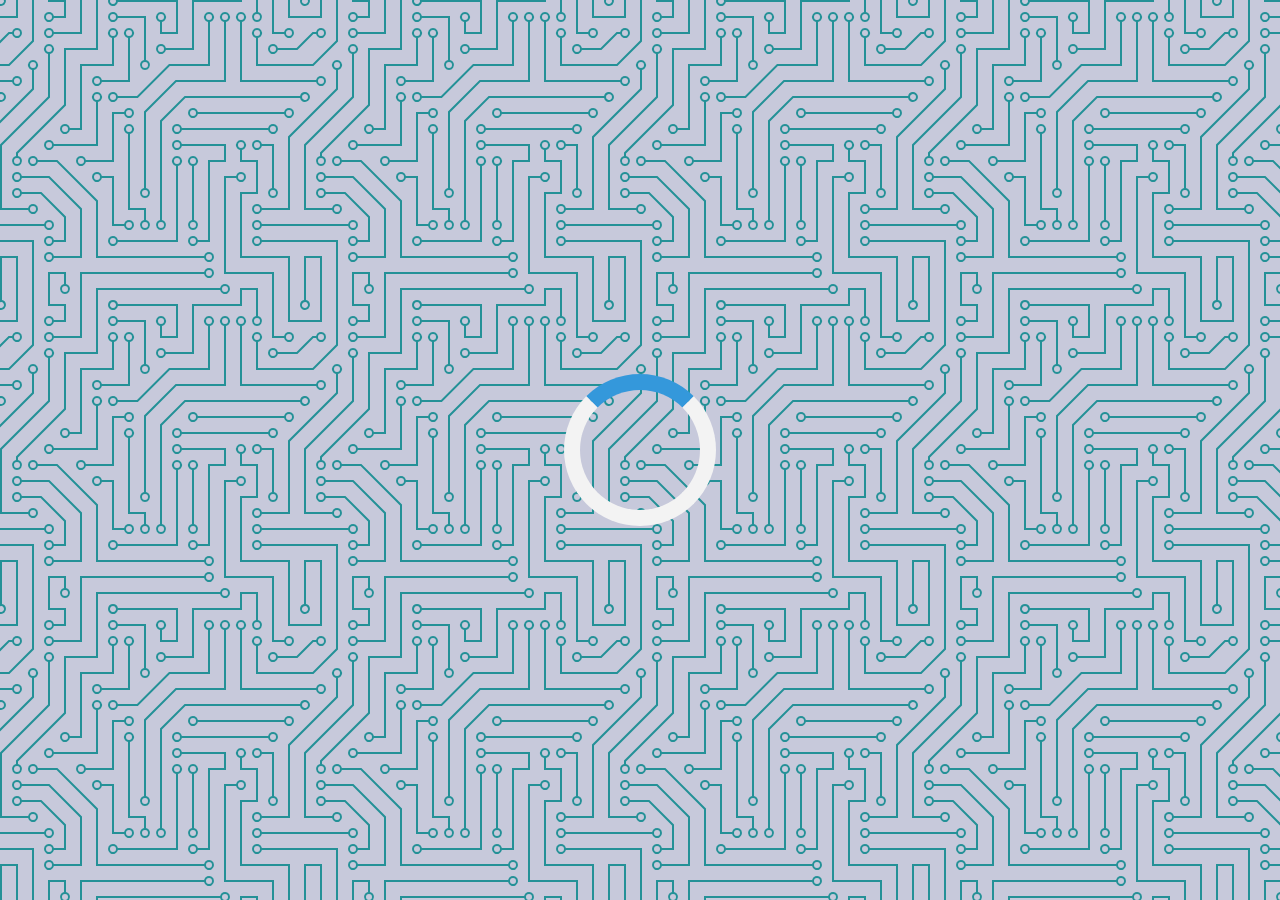
<file: index.html>
<!DOCTYPE html>
<html lang="en">
<head>
    <meta charset="UTF-8">
    <meta http-equiv="X-UA-Compatible" content="IE=edge">
    <meta name="viewport" content="width=device-width, initial-scale=1.0">
    <title>Document</title>
    <link rel="stylesheet" href="style.css">
    <link rel="stylesheet" href="https://cdnjs.cloudflare.com/ajax/libs/font-awesome/6.1.1/css/all.min.css" integrity="sha512-KfkfwYDsLkIlwQp6LFnl8zNdLGxu9YAA1QvwINks4PhcElQSvqcyVLLD9aMhXd13uQjoXtEKNosOWaZqXgel0g==" crossorigin="anonymous" referrerpolicy="no-referrer" />
    <script src="script.js" defer></script>
</head>
<body>
    <div class="quote-container" id="quote-container">
        <div class="quote-text">
            <i class="fas fa-quote-left"></i>
            <span id="quote"></span>
            <i class="fas fa-quote-right"></i>
        </div>

        <div class="quote-author">
            <span id="author"> </span>
        </div>

        <div class="button-container">
            <button class="twitter-button" id="twitter" title="tweet this">
                <i class="fab fa-twitter"></i>

            </button>
            <button id="newquote">newquote</button>
        </div>

    </div>

    <div class="loader" id="loader"></div>

   


</body>
</html>
</file>
<file: style.css>
@import url('https://fonts.googleapis.com/css2?family=Montserrat&display=swap');

html{
    box-sizing: border-box;
}

body{
    margin: 0;
    padding: 0;
    background-color: #c7c9db;
    background-image: url("data:image/svg+xml,%3Csvg xmlns='http://www.w3.org/2000/svg' viewBox='0 0 304 304' width='304' height='304'%3E%3Cpath fill='%23249197' fill-opacity='1' d='M44.1 224a5 5 0 1 1 0 2H0v-2h44.1zm160 48a5 5 0 1 1 0 2H82v-2h122.1zm57.8-46a5 5 0 1 1 0-2H304v2h-42.1zm0 16a5 5 0 1 1 0-2H304v2h-42.1zm6.2-114a5 5 0 1 1 0 2h-86.2a5 5 0 1 1 0-2h86.2zm-256-48a5 5 0 1 1 0 2H0v-2h12.1zm185.8 34a5 5 0 1 1 0-2h86.2a5 5 0 1 1 0 2h-86.2zM258 12.1a5 5 0 1 1-2 0V0h2v12.1zm-64 208a5 5 0 1 1-2 0v-54.2a5 5 0 1 1 2 0v54.2zm48-198.2V80h62v2h-64V21.9a5 5 0 1 1 2 0zm16 16V64h46v2h-48V37.9a5 5 0 1 1 2 0zm-128 96V208h16v12.1a5 5 0 1 1-2 0V210h-16v-76.1a5 5 0 1 1 2 0zm-5.9-21.9a5 5 0 1 1 0 2H114v48H85.9a5 5 0 1 1 0-2H112v-48h12.1zm-6.2 130a5 5 0 1 1 0-2H176v-74.1a5 5 0 1 1 2 0V242h-60.1zm-16-64a5 5 0 1 1 0-2H114v48h10.1a5 5 0 1 1 0 2H112v-48h-10.1zM66 284.1a5 5 0 1 1-2 0V274H50v30h-2v-32h18v12.1zM236.1 176a5 5 0 1 1 0 2H226v94h48v32h-2v-30h-48v-98h12.1zm25.8-30a5 5 0 1 1 0-2H274v44.1a5 5 0 1 1-2 0V146h-10.1zm-64 96a5 5 0 1 1 0-2H208v-80h16v-14h-42.1a5 5 0 1 1 0-2H226v18h-16v80h-12.1zm86.2-210a5 5 0 1 1 0 2H272V0h2v32h10.1zM98 101.9V146H53.9a5 5 0 1 1 0-2H96v-42.1a5 5 0 1 1 2 0zM53.9 34a5 5 0 1 1 0-2H80V0h2v34H53.9zm60.1 3.9V66H82v64H69.9a5 5 0 1 1 0-2H80V64h32V37.9a5 5 0 1 1 2 0zM101.9 82a5 5 0 1 1 0-2H128V37.9a5 5 0 1 1 2 0V82h-28.1zm16-64a5 5 0 1 1 0-2H146v44.1a5 5 0 1 1-2 0V18h-26.1zm102.2 270a5 5 0 1 1 0 2H98v14h-2v-16h124.1zM242 149.9V160h16v34h-16v62h48v48h-2v-46h-48v-66h16v-30h-16v-12.1a5 5 0 1 1 2 0zM53.9 18a5 5 0 1 1 0-2H64V2H48V0h18v18H53.9zm112 32a5 5 0 1 1 0-2H192V0h50v2h-48v48h-28.1zm-48-48a5 5 0 0 1-9.8-2h2.07a3 3 0 1 0 5.66 0H178v34h-18V21.9a5 5 0 1 1 2 0V32h14V2h-58.1zm0 96a5 5 0 1 1 0-2H137l32-32h39V21.9a5 5 0 1 1 2 0V66h-40.17l-32 32H117.9zm28.1 90.1a5 5 0 1 1-2 0v-76.51L175.59 80H224V21.9a5 5 0 1 1 2 0V82h-49.59L146 112.41v75.69zm16 32a5 5 0 1 1-2 0v-99.51L184.59 96H300.1a5 5 0 0 1 3.9-3.9v2.07a3 3 0 0 0 0 5.66v2.07a5 5 0 0 1-3.9-3.9H185.41L162 121.41v98.69zm-144-64a5 5 0 1 1-2 0v-3.51l48-48V48h32V0h2v50H66v55.41l-48 48v2.69zM50 53.9v43.51l-48 48V208h26.1a5 5 0 1 1 0 2H0v-65.41l48-48V53.9a5 5 0 1 1 2 0zm-16 16V89.41l-34 34v-2.82l32-32V69.9a5 5 0 1 1 2 0zM12.1 32a5 5 0 1 1 0 2H9.41L0 43.41V40.6L8.59 32h3.51zm265.8 18a5 5 0 1 1 0-2h18.69l7.41-7.41v2.82L297.41 50H277.9zm-16 160a5 5 0 1 1 0-2H288v-71.41l16-16v2.82l-14 14V210h-28.1zm-208 32a5 5 0 1 1 0-2H64v-22.59L40.59 194H21.9a5 5 0 1 1 0-2H41.41L66 216.59V242H53.9zm150.2 14a5 5 0 1 1 0 2H96v-56.6L56.6 162H37.9a5 5 0 1 1 0-2h19.5L98 200.6V256h106.1zm-150.2 2a5 5 0 1 1 0-2H80v-46.59L48.59 178H21.9a5 5 0 1 1 0-2H49.41L82 208.59V258H53.9zM34 39.8v1.61L9.41 66H0v-2h8.59L32 40.59V0h2v39.8zM2 300.1a5 5 0 0 1 3.9 3.9H3.83A3 3 0 0 0 0 302.17V256h18v48h-2v-46H2v42.1zM34 241v63h-2v-62H0v-2h34v1zM17 18H0v-2h16V0h2v18h-1zm273-2h14v2h-16V0h2v16zm-32 273v15h-2v-14h-14v14h-2v-16h18v1zM0 92.1A5.02 5.02 0 0 1 6 97a5 5 0 0 1-6 4.9v-2.07a3 3 0 1 0 0-5.66V92.1zM80 272h2v32h-2v-32zm37.9 32h-2.07a3 3 0 0 0-5.66 0h-2.07a5 5 0 0 1 9.8 0zM5.9 0A5.02 5.02 0 0 1 0 5.9V3.83A3 3 0 0 0 3.83 0H5.9zm294.2 0h2.07A3 3 0 0 0 304 3.83V5.9a5 5 0 0 1-3.9-5.9zm3.9 300.1v2.07a3 3 0 0 0-1.83 1.83h-2.07a5 5 0 0 1 3.9-3.9zM97 100a3 3 0 1 0 0-6 3 3 0 0 0 0 6zm0-16a3 3 0 1 0 0-6 3 3 0 0 0 0 6zm16 16a3 3 0 1 0 0-6 3 3 0 0 0 0 6zm16 16a3 3 0 1 0 0-6 3 3 0 0 0 0 6zm0 16a3 3 0 1 0 0-6 3 3 0 0 0 0 6zm-48 32a3 3 0 1 0 0-6 3 3 0 0 0 0 6zm16 16a3 3 0 1 0 0-6 3 3 0 0 0 0 6zm32 48a3 3 0 1 0 0-6 3 3 0 0 0 0 6zm-16 16a3 3 0 1 0 0-6 3 3 0 0 0 0 6zm32-16a3 3 0 1 0 0-6 3 3 0 0 0 0 6zm0-32a3 3 0 1 0 0-6 3 3 0 0 0 0 6zm16 32a3 3 0 1 0 0-6 3 3 0 0 0 0 6zm32 16a3 3 0 1 0 0-6 3 3 0 0 0 0 6zm0-16a3 3 0 1 0 0-6 3 3 0 0 0 0 6zm-16-64a3 3 0 1 0 0-6 3 3 0 0 0 0 6zm16 0a3 3 0 1 0 0-6 3 3 0 0 0 0 6zm16 96a3 3 0 1 0 0-6 3 3 0 0 0 0 6zm0 16a3 3 0 1 0 0-6 3 3 0 0 0 0 6zm16 16a3 3 0 1 0 0-6 3 3 0 0 0 0 6zm16-144a3 3 0 1 0 0-6 3 3 0 0 0 0 6zm0 32a3 3 0 1 0 0-6 3 3 0 0 0 0 6zm16-32a3 3 0 1 0 0-6 3 3 0 0 0 0 6zm16-16a3 3 0 1 0 0-6 3 3 0 0 0 0 6zm-96 0a3 3 0 1 0 0-6 3 3 0 0 0 0 6zm0 16a3 3 0 1 0 0-6 3 3 0 0 0 0 6zm16-32a3 3 0 1 0 0-6 3 3 0 0 0 0 6zm96 0a3 3 0 1 0 0-6 3 3 0 0 0 0 6zm-16-64a3 3 0 1 0 0-6 3 3 0 0 0 0 6zm16-16a3 3 0 1 0 0-6 3 3 0 0 0 0 6zm-32 0a3 3 0 1 0 0-6 3 3 0 0 0 0 6zm0-16a3 3 0 1 0 0-6 3 3 0 0 0 0 6zm-16 0a3 3 0 1 0 0-6 3 3 0 0 0 0 6zm-16 0a3 3 0 1 0 0-6 3 3 0 0 0 0 6zm-16 0a3 3 0 1 0 0-6 3 3 0 0 0 0 6zM49 36a3 3 0 1 0 0-6 3 3 0 0 0 0 6zm-32 0a3 3 0 1 0 0-6 3 3 0 0 0 0 6zm32 16a3 3 0 1 0 0-6 3 3 0 0 0 0 6zM33 68a3 3 0 1 0 0-6 3 3 0 0 0 0 6zm16-48a3 3 0 1 0 0-6 3 3 0 0 0 0 6zm0 240a3 3 0 1 0 0-6 3 3 0 0 0 0 6zm16 32a3 3 0 1 0 0-6 3 3 0 0 0 0 6zm-16-64a3 3 0 1 0 0-6 3 3 0 0 0 0 6zm0 16a3 3 0 1 0 0-6 3 3 0 0 0 0 6zm-16-32a3 3 0 1 0 0-6 3 3 0 0 0 0 6zm80-176a3 3 0 1 0 0-6 3 3 0 0 0 0 6zm16 0a3 3 0 1 0 0-6 3 3 0 0 0 0 6zm-16-16a3 3 0 1 0 0-6 3 3 0 0 0 0 6zm32 48a3 3 0 1 0 0-6 3 3 0 0 0 0 6zm16-16a3 3 0 1 0 0-6 3 3 0 0 0 0 6zm0-32a3 3 0 1 0 0-6 3 3 0 0 0 0 6zm112 176a3 3 0 1 0 0-6 3 3 0 0 0 0 6zm-16 16a3 3 0 1 0 0-6 3 3 0 0 0 0 6zm0 16a3 3 0 1 0 0-6 3 3 0 0 0 0 6zm0 16a3 3 0 1 0 0-6 3 3 0 0 0 0 6zM17 180a3 3 0 1 0 0-6 3 3 0 0 0 0 6zm0 16a3 3 0 1 0 0-6 3 3 0 0 0 0 6zm0-32a3 3 0 1 0 0-6 3 3 0 0 0 0 6zm16 0a3 3 0 1 0 0-6 3 3 0 0 0 0 6zM17 84a3 3 0 1 0 0-6 3 3 0 0 0 0 6zm32 64a3 3 0 1 0 0-6 3 3 0 0 0 0 6zm16-16a3 3 0 1 0 0-6 3 3 0 0 0 0 6z'%3E%3C/path%3E%3C/svg%3E");
    min-height: 100vh;
    display: flex;
    align-items: center;
    justify-content: center;
    text-align: center;
    font-family: 'Montserrat', sans-serif;
    font-weight: 800;
}

.quote-container{
    width: auto;
    max-width: 900px;
    padding: 20px 30px;
    border-radius: 10px;
    background-color: rgba(255, 255, 255, 0.4);
    box-shadow: 0 10px 10px 10px rgba(0, 0, 0, 0.2);
}

.quote-text{
    font-size: 2.75rem;
}

.longquote{
    font-size: 2rem;
}

.fas{
    font-size: 4rem;
}

.quote-author{
    font-size: 2rem;
    font-weight: 400;
    margin-top: 20px;
    font-style: italic;
}

.button-container{
    margin-top: 15px;
    display: flex;
    justify-content: space-around;
}

button{
    cursor: pointer;
    font-size: 1.2rem;
    height: 2.5rem;
    border: none;
    border-radius: 10px;
    color:white;
    background: #333;
    outline: none;
    padding: 0.5rem 1.8rem;
    box-shadow: 0 0.3rem rgba(121, 121, 121, 0.65);

}

button:hover{
    filter: brightness(110%);
}

button:active{
    transform: translate(0,0.3rem);
    box-shadow: 0 0.1rem rgba(255, 255, 255, 0.65);
    transition: 0.1s ease-in;
}

.twitter-button:hover{
color:#38a1f3 ;
}

.loader {
    border: 16px solid #f3f3f3; /* Light grey */
    border-top: 16px solid #3498db; /* Blue */
    border-radius: 50%;
    width: 120px;
    height: 120px;
    animation: spin 2s linear infinite;
  }
  
  @keyframes spin {
    0% { transform: rotate(0deg); }
    100% { transform: rotate(360deg); }
  }

@media screen and (max-width:1000px){
    .quote-container{
        margin: auto 12px;
    }

    .quote-text{
        font-size: 2rem;
    }

}
</file>
